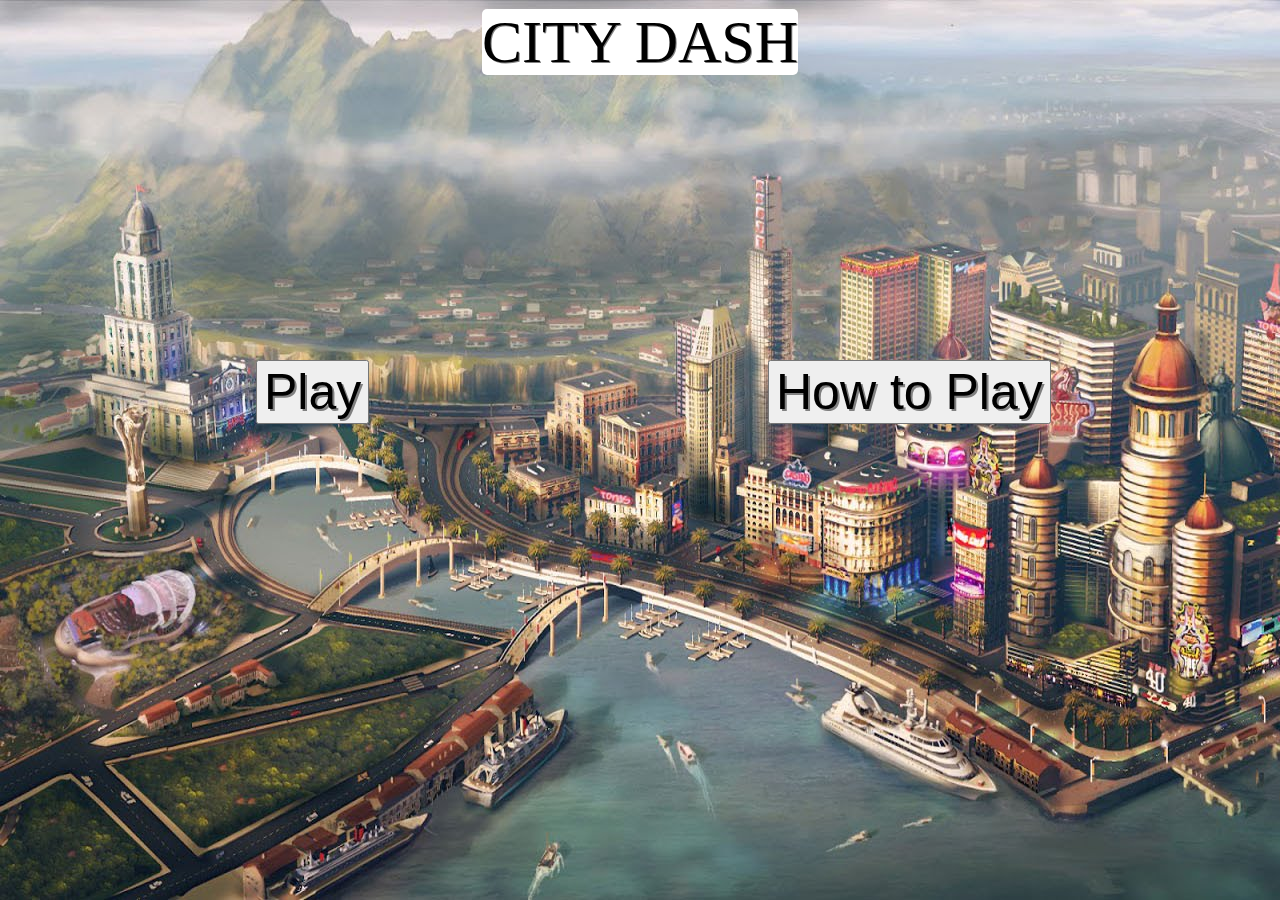
<file: index.html>
<!DOCTYPE html>

<html>
	<head>
		<title></title>
		<style>
		body
		{
			background-image: url("bkimg2.jpg");
			background-size: cover;
			background-repeat: repeat-y;
			background-attachment: fixed;

		}
		#title
		{

			font-family: 'Tangerine', serif;
			font-size:60px;
			color:black;
			text-shadow: 1px 1px grey;
			background-color: white;
		border-radius: 5px;

			text-align: center;


		}
		.heading
		{
			position:absolute;

			text-decoration: none;
			color:black;
			font-size: 50px;
			text-shadow: 2px 2px grey;

		}

		.heading:hover
		{
			font-size: 80px;
		}


		</style>
	</head>
	<body>
		<div style = "text-align:center;"><span id = "title">CITY DASH</span></div>
		<a href="game.html"><button class = "heading" class = "textHeading" style = "top:40%;left:20%">Play</button></a></br>
		<a href="howTo.html"><button class = "heading" class = "textHeading" style = "top:40%; left:60%">How to Play</button></a>
	</body>
</html>
</file>
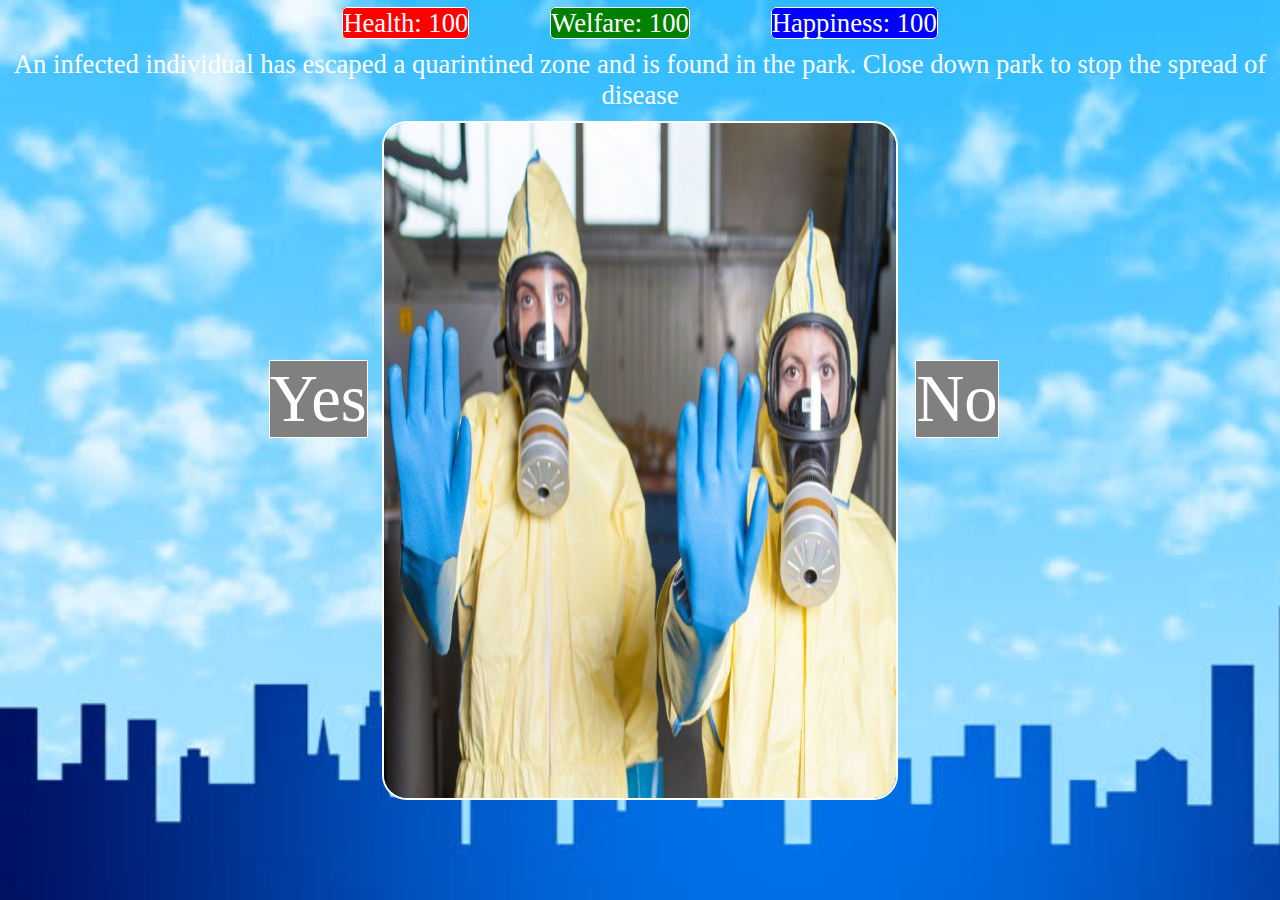
<file: game.html>
<!DOCTYPE HTML>
<!-- Andrew Pan -->
<html>
	<title>

	</title>
	<link rel = "stylesheet" href = "indexCSS.css"/>
	<script src = "LazyShortCuts.js">
	</script>
	<script>
		function startUp()
		{
			// Reference //
			healthRef = document.getElementById("health");
			welfareRef = document.getElementById("welfare");
			happinessRef = document.getElementById("happiness");
			phraseRef = document.getElementById("phraseDisplay");
			winOrLoseRef = document.getElementById("winOrLose");
			imgRef = document.getElementById("choice");
			numSen = cardChoices.length;
			round = 1;
			// Constants //
			YES = 0;
			NO = 1;

			citizenHealth = 100;
			citizenWelfare = 100;
			citizenHappiness = 100;
			go = true;

			buildingData();
			display();
		}

		function buildingData()
		{
			value = getRanNum(0, cardChoices.length - 1)

			phraseShow = cardChoices[value].phrase;

			image = cardChoices[value].img;

		}

		function newScenario()
		{

			if(round>numSen)
			{
			win();
		}

			cardChoices.splice(value, 1);
			value = getRanNum(0, cardChoices.length - 1)
			image = cardChoices[value].img;

			if(cardChoices.length != 0)
			{
				phraseShow = cardChoices[value].phrase;
			}


		}

		function checkChoices(choice)
		{
			if(go)
			{
			if(choice == YES)
			{
				citizenHealth += cardChoices[value].yesHealth;
				citizenWelfare += cardChoices[value].yesWelfare;
				citizenHappiness += cardChoices[value].yesHappiness;
			}

			if(choice == NO)
			{
				citizenHealth += cardChoices[value].noHealth;
				citizenWelfare += cardChoices[value].noWelfare;
				citizenHappiness += cardChoices[value].noHappiness;
			}

			newScenario();
			display();
		}
		}

		function display()
		{
			healthRef.innerHTML = "Health: " + citizenHealth;
			welfareRef.innerHTML = "Welfare: " + citizenWelfare;
			happinessRef.innerHTML = "Happiness: " + citizenHappiness;
			imgRef.src = "imgShow/" + image;


			phraseRef.innerHTML = phraseShow;

			if (citizenHappiness <= 0)
			{
				citizenHappiness = 0;
				lost();
			}

			if (citizenHealth <= 0)
			{
				citizenHealth = 0;
				lost();
			}

			if (citizenWelfare <= 0)
			{
				citizenWelfare = 0;
				lost;
			}
			round++;

		}

		function lost()
		{


				winOrLoseRef.innerHTML = "GAME OVER! It seems like the choices you have made thus far for your city caused it more harm than good. Your people are not happy and want a better mayor.";
				winOrLoseRef.style.display = "block"
				go = false;

		}
		function win()
		{
			winOrLoseRef.innerHTML = "YOU WON! Your city is doing fairly well under your guidance. You've been voted in for a second term!";
			winOrLoseRef.style.display = "block"

		}
	</script>
	<body onload = "startUp()">
		<div id = "statsContainer">
			<span id = "health"></span>
			<span id = "welfare"></span>
			<span id = "happiness"></span>
		</div>

		<div id = "phraseContainer">
			<span id = "phraseDisplay"></span>
		</div>

		<span id = "winOrLose"></span>

		<div id = "displayOptionContainer">
			<span id = "yesChoice" onclick = "checkChoices(YES)">Yes</span>
			<img id = "choice" src = "empty.png"/>
			<span id = "noChoice" onclick = "checkChoices(NO)">No</span>
		</div>
	</body>
</html>
</file>
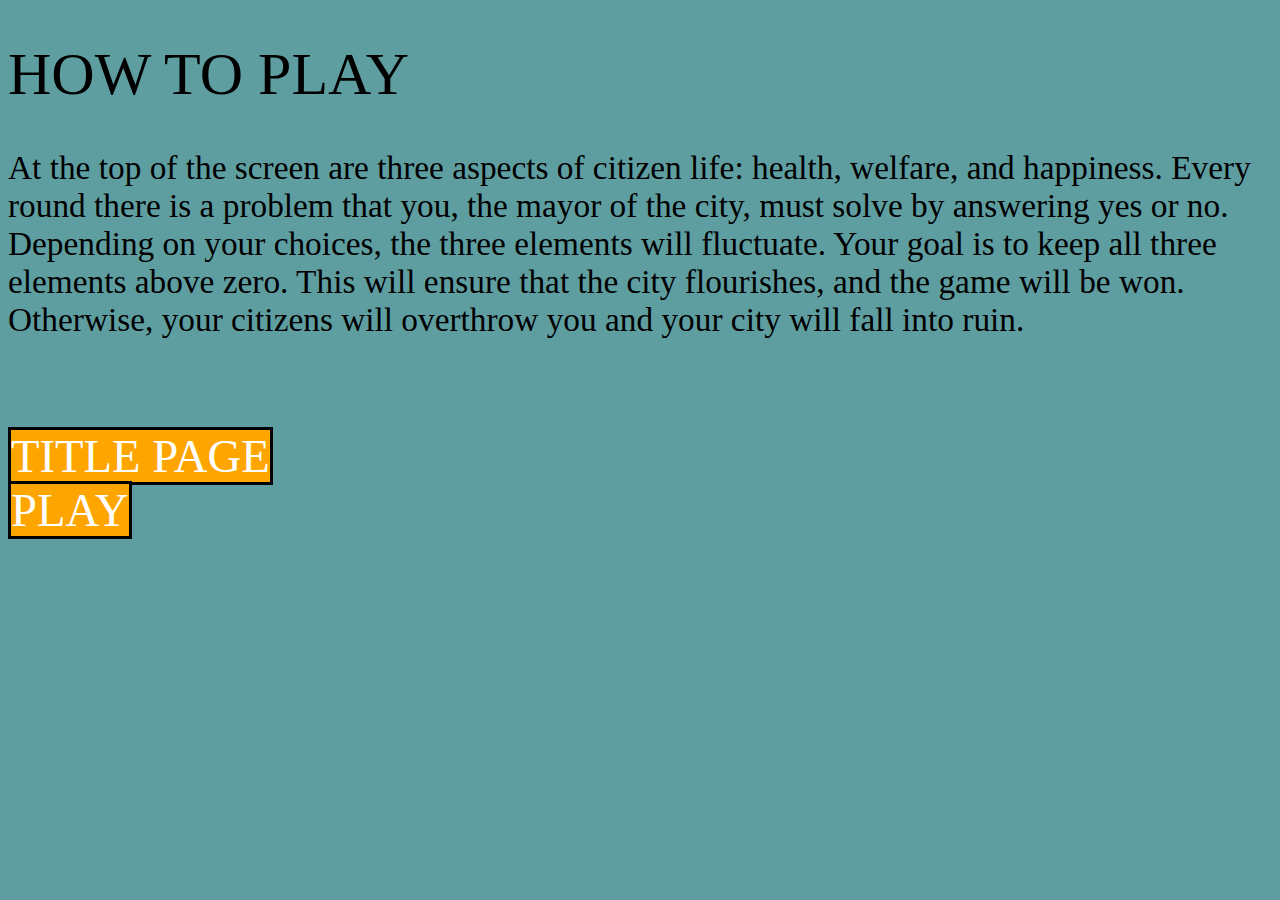
<file: howTo.html>
<!DOCTYPE html>

<html>
	<head>
		<title></title>
		<style>
		</style>
		<link rel = "stylesheet" href = "howToCSS.css"/>
	</head>
	<body>
		<h1>HOW TO PLAY</h1>
		<div id="how">At the top of the screen are three aspects of citizen life: health, welfare, and happiness. Every round there is a problem that you, the mayor of the city, must solve by answering yes or no. Depending on your choices, the three elements will fluctuate. Your goal is to keep all three elements above zero. This will ensure that the city flourishes, and the game will be won. Otherwise, your citizens will overthrow you and your city will fall into ruin.</div>
		<a href="titlePage.html"><span class = "heading">TITLE PAGE</span></a></br>
		<a href="index.html"><span id = "play" class = "heading" >PLAY</span></a></br>
	</body>
</html>
</file>
<file: indexCSS.css>
html
{
	background-color: CadetBlue;
	background-image: url("cloud.jpg");
	height:100%;
	width:100%;
	background-size: cover;
}
body
{
	text-align: center;
}
#statsContainer
{
	text-align: center;
	display: inline-block;
	color: white;
}

#health, #happiness, #welfare
{
	font: 20pt calibri;
	border: 1px double white;
	border-radius: 5px;
}
#health
{
	margin-right:6vw;
	background-color: red;
}
#welfare
{
	background-color: green;
}
#happiness
{
	margin-left:6vw;
	background-color: blue;
}

#phraseContainer
{
	text-align: center;
	padding-top: 10px;
	padding-bottom: 10px;
}
#displayContainer
{
	text-align: center;
	width: 40vw;
}

img
{
	height: 75vh;
	width: 40vw;
	border-radius:25px;
	border: 2px solid white;
}

#yesChoice, #noChoice
{
	position: absolute;
	border: 1px solid black;
	font-size: 50pt;
	top: 40vh;
	background-color: grey;
	color: white;
	border-color: white;
}

#phraseDisplay
{
	display: block;
	font: 20pt calibri;
	border-radius:5px;
	color: white;
}

#yesChoice:hover, #noChoice:hover
{
	cursor: pointer;
	background-color: black;
}

#yesChoice
{
	left: 21vw;
}
#noChoice
{
	left: 71.5vw;
}

#winOrLose
{
	border: 2px solid black;
	font: 30pt calibri;
	background-color:#df9fdf;
	display: none;
	position: absolute;
	width: 50vw;
	left:25vw;
	top: 35vh;
	z-index: 1;
}
</file>
<file: howToCSS.css>
a
{
	text-decoration: none;
	color: white;
}

body
{
	background-color: CadetBlue;
}

a
{
	font: 35pt calibri;
	border: 3px solid black;
	background-color: orange;
}

#play
{
	margin-top: 10vh;
}

a:hover
{
	background-color: red;
}
h1
{
	font: 45pt calibri;
}
#how
{
	font: 25pt calibri;
	margin-bottom: 10vh;
}
</file>
